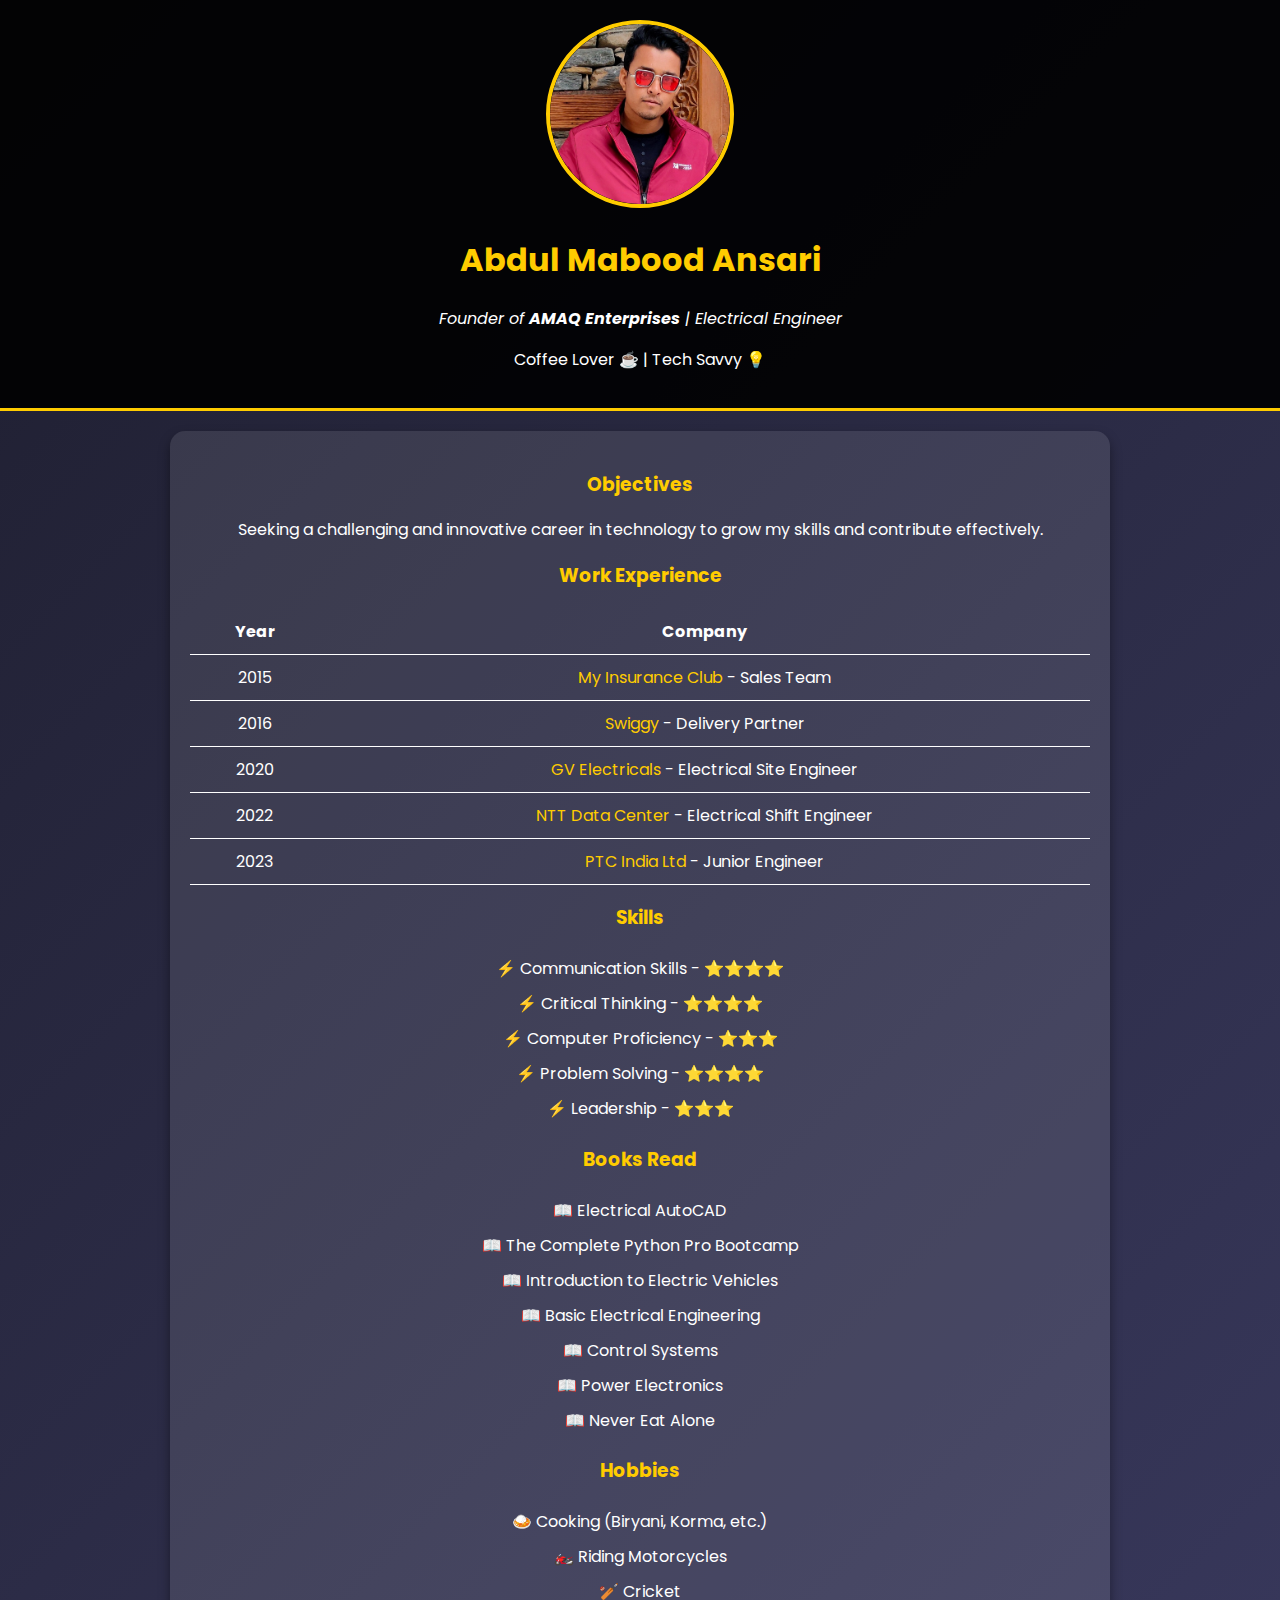
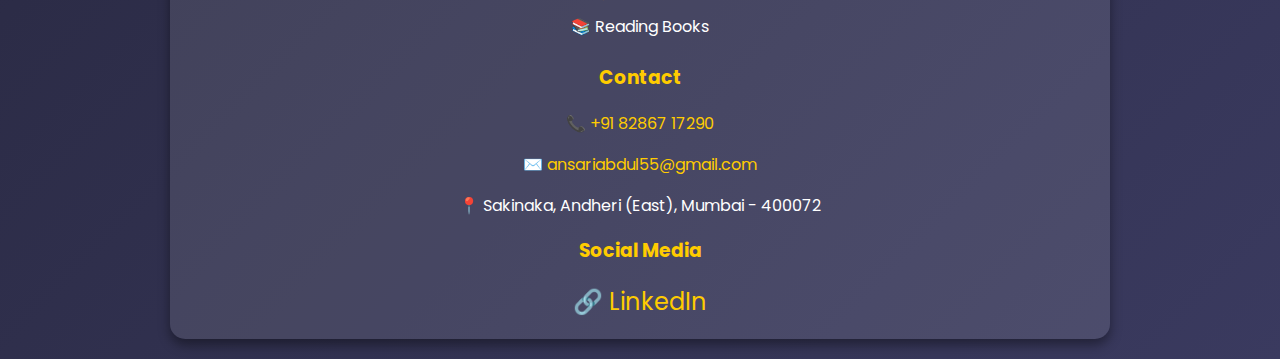
<file: index.html>
<!DOCTYPE html>
<html lang="en">
<head>
    <meta charset="UTF-8">
    <meta name="viewport" content="width=device-width, initial-scale=1.0">
    <title>Abdul's Personal Site</title>
    <link rel="stylesheet" href="abdul.css">
    <link href="https://fonts.googleapis.com/css2?family=Poppins:wght@300;400;700&display=swap" rel="stylesheet">
    <style>
        body {
            font-family: 'Poppins', sans-serif;
            margin: 0;
            padding: 0;
            background: linear-gradient(135deg, #1e1e2f, #3a3a5f);
            color: #fff;
            text-align: center;
            overflow-x: hidden;
        }
        header {
            padding: 20px;
            background: rgba(0, 0, 0, 0.7);
            border-bottom: 3px solid #ffcc00;
            transition: background 0.3s ease-in-out;
        }
        header:hover {
            background: rgba(0, 0, 0, 0.9);
        }
        .profile-img {
            border-radius: 50%;
            width: 180px;
            height: 180px;
            border: 4px solid #ffcc00;
            transition: transform 0.3s ease-in-out;
        }
        .profile-img:hover {
            transform: scale(1.1);
        }
        .container {
            max-width: 900px;
            margin: 20px auto;
            padding: 20px;
            background: rgba(255, 255, 255, 0.1);
            border-radius: 15px;
            box-shadow: 0 6px 12px rgba(0, 0, 0, 0.4);
            animation: fadeIn 1s ease-in-out;
        }
        @keyframes fadeIn {
            from { opacity: 0; transform: translateY(-20px); }
            to { opacity: 1; transform: translateY(0); }
        }
        h1, h3 {
            color: #ffcc00;
        }
        a {
            color: #ffcc00;
            text-decoration: none;
            transition: color 0.3s;
        }
        a:hover {
            color: #ffffff;
        }
        table {
            width: 100%;
            margin-top: 10px;
            border-collapse: collapse;
        }
        th, td {
            padding: 10px;
            border-bottom: 1px solid #fff;
        }
        ul, ol {
            list-style: none;
            padding: 0;
        }
        ul li, ol li {
            padding: 5px;
        }
        .social-icons a {
            margin: 0 10px;
            display: inline-block;
            font-size: 24px;
        }
    </style>
</head>
<body>
    <header>
        <img src="abdul_image.png" class="profile-img" alt="Abdul's Profile Picture">
        <h1>Abdul Mabood Ansari</h1>
        <p><em>Founder of <strong>AMAQ Enterprises</strong> | Electrical Engineer</em></p>
        <p>Coffee Lover ☕ | Tech Savvy 💡</p>
    </header>
    
    <div class="container">
        <h3>Objectives</h3>
        <p>Seeking a challenging and innovative career in technology to grow my skills and contribute effectively.</p>
        
        <h3>Work Experience</h3>
        <table>
            <tr><th>Year</th><th>Company</th></tr>
            <tr><td>2015</td><td><a href="https://www.myinsuranceclub.com/about-us">My Insurance Club</a> - Sales Team</td></tr>
            <tr><td>2016</td><td><a href="https://careers.swiggy.com/#/about">Swiggy</a> - Delivery Partner</td></tr>
            <tr><td>2020</td><td><a href="http://gvelectricals.in">GV Electricals</a> - Electrical Site Engineer</td></tr>
            <tr><td>2022</td><td><a href="https://datacenter.hello.global.ntt/en/about-us">NTT Data Center</a> - Electrical Shift Engineer</td></tr>
            <tr><td>2023</td><td><a href="https://www.ptcindia.com/about-us/">PTC India Ltd</a> - Junior Engineer</td></tr>
        </table>
        
        <h3>Skills</h3>
        <ul>
            <li>⚡ Communication Skills - ⭐⭐⭐⭐</li>
            <li>⚡ Critical Thinking - ⭐⭐⭐⭐</li>
            <li>⚡ Computer Proficiency - ⭐⭐⭐</li>
            <li>⚡ Problem Solving - ⭐⭐⭐⭐</li>
            <li>⚡ Leadership - ⭐⭐⭐</li>
        </ul>
        
        <h3>Books Read</h3>
        <ul>
            <li>📖 Electrical AutoCAD</li>
            <li>📖 The Complete Python Pro Bootcamp</li>
            <li>📖 Introduction to Electric Vehicles</li>
            <li>📖 Basic Electrical Engineering</li>
            <li>📖 Control Systems</li>
            <li>📖 Power Electronics</li>
            <li>📖 Never Eat Alone</li>
        </ul>
        
        <h3>Hobbies</h3>
        <ol>
            <li>🍛 Cooking (Biryani, Korma, etc.)</li>
            <li>🏍️ Riding Motorcycles</li>
            <li>🏏 Cricket</li>
            <li>📚 Reading Books</li>
        </ol>
        
        <h3>Contact</h3>
        <p>📞 <a href="tel:+918286717290">+91 82867 17290</a></p>
        <p>✉️ <a href="mailto:ansariabdul55@gmail.com">ansariabdul55@gmail.com</a></p>
        <p>📍 Sakinaka, Andheri (East), Mumbai - 400072</p>
        
        <h3>Social Media</h3>
        <div class="social-icons">
            <a href="https://www.linkedin.com/in/abdul-mabood-ansari-4125ab1a3">🔗 LinkedIn</a>
        </div>
    </div>
</body>
</html>
</file>
<file: abdul.css>
body {
    background: linear-gradient(135deg, #1e1e2f, #3a3a5f);
    color: #fff;
    font-family: 'Poppins', sans-serif;
    margin: 0;
    padding: 0;
    text-align: center;
    overflow-x: hidden;
}

hr {
    border: none;
    border-top: 4px dashed #ffcc00;
    width: 50%;
    margin: 20px auto;
    opacity: 0.8;
}

header {
    padding: 20px;
    background: rgba(0, 0, 0, 0.7);
    border-bottom: 3px solid #ffcc00;
    transition: background 0.3s ease-in-out;
}

header:hover {
    background: rgba(0, 0, 0, 0.9);
}

.profile-img {
    border-radius: 50%;
    width: 180px;
    height: 180px;
    border: 4px solid #ffcc00;
    transition: transform 0.3s ease-in-out;
}

.profile-img:hover {
    transform: scale(1.1);
}

.container {
    max-width: 900px;
    margin: 20px auto;
    padding: 20px;
    background: rgba(255, 255, 255, 0.1);
    border-radius: 15px;
    box-shadow: 0 6px 12px rgba(0, 0, 0, 0.4);
    animation: fadeIn 1s ease-in-out;
}

@keyframes fadeIn {
    from { opacity: 0; transform: translateY(-20px); }
    to { opacity: 1; transform: translateY(0); }
}

h1, h3 {
    color: #ffcc00;
}

a {
    color: #ffcc00;
    text-decoration: none;
    transition: color 0.3s;
}

a:hover {
    color: #ffffff;
}

table {
    width: 100%;
    margin-top: 10px;
    border-collapse: collapse;
}

th, td {
    padding: 10px;
    border-bottom: 1px solid #fff;
}

ul, ol {
    list-style: none;
    padding: 0;
}

ul li, ol li {
    padding: 5px;
}

.social-icons a {
    margin: 0 10px;
    display: inline-block;
    font-size: 24px;
}
</file>
